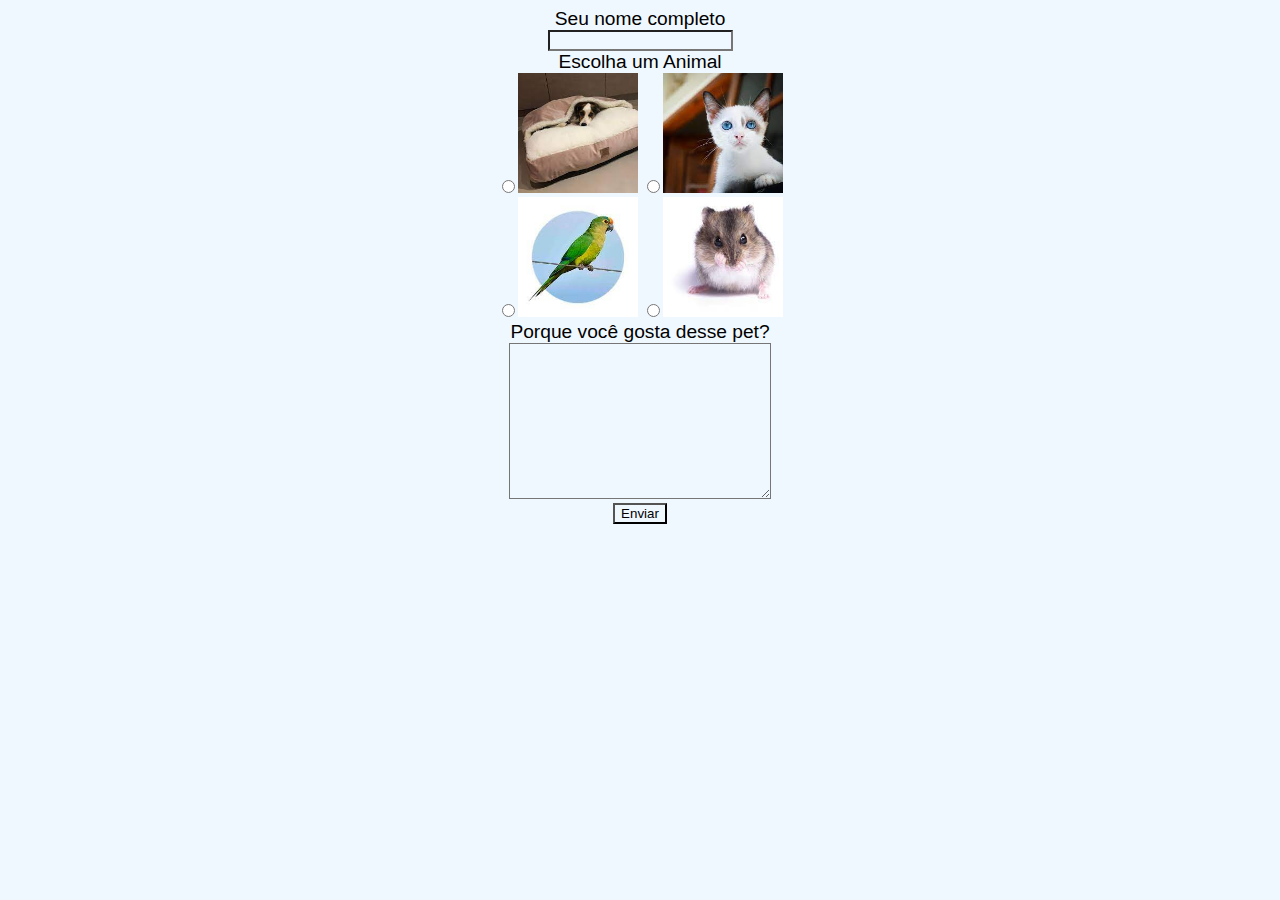
<file: Atividade 02/index.html>
<!DOCTYPE html>
<html lang="en">
<head>
    <meta charset="UTF-8">
    <meta http-equiv="X-UA-Compatible" content="IE=edge">
    <meta name="viewport" content="width=device-width, initial-scale=1.0">
    <title>Atividade 02</title>
    <link rel="stylesheet" href="index.css">
</head>
<body>
    <form>
        <label>Seu nome completo</label><br>
        <input type="text" class="envia"><br>
        <label>Escolha um Animal</label><br>
        <input type="radio"><img  src="src/download.jpg">
        <input type="radio"><img  src="src/download (1).jpg"><br>
        <input type="radio"><img  src="src/download (2).jpg">
        <input type="radio"><img  src="src/download (3).jpg"><br>
        <label>Porque você gosta desse pet?</label><br>
        <textarea cols="30" rows="10"></textarea><br>
        <input type="submit"value="Enviar" class="envia">
    </form>
</body>
</html>
</file>
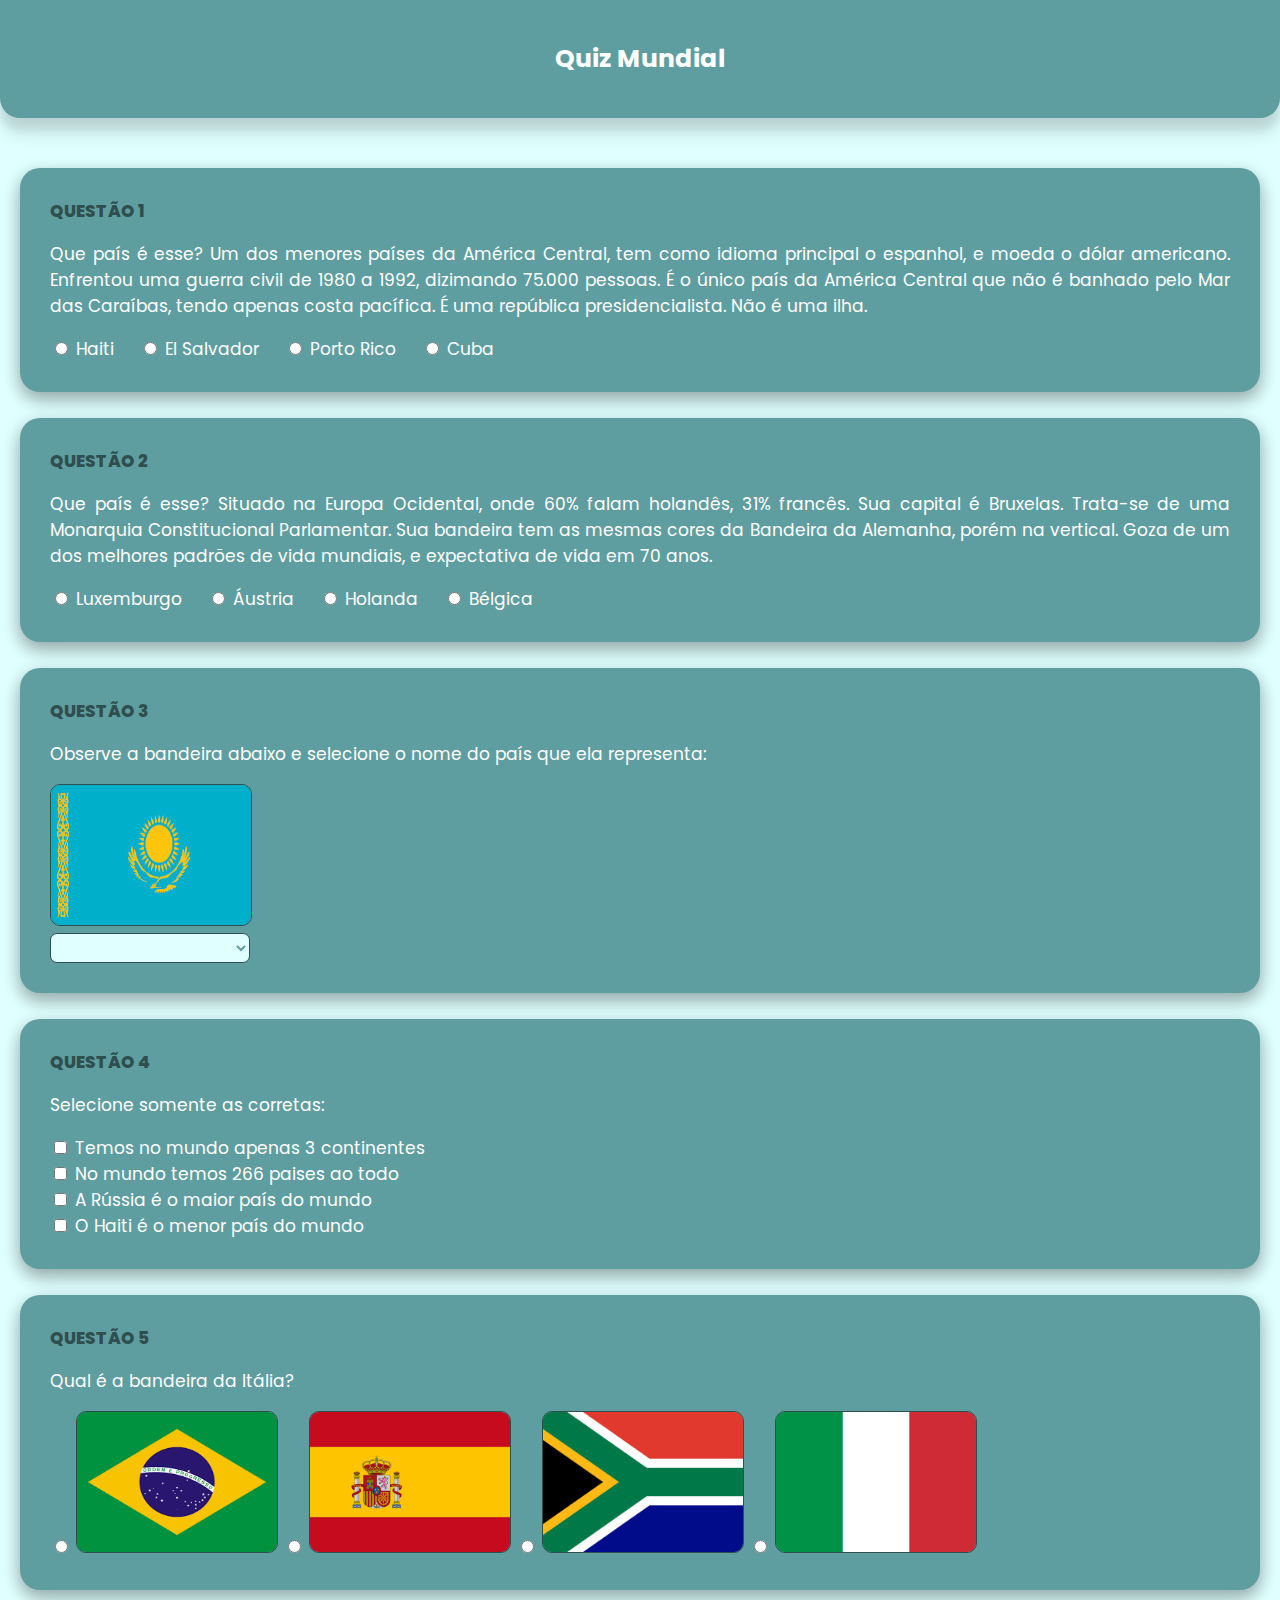
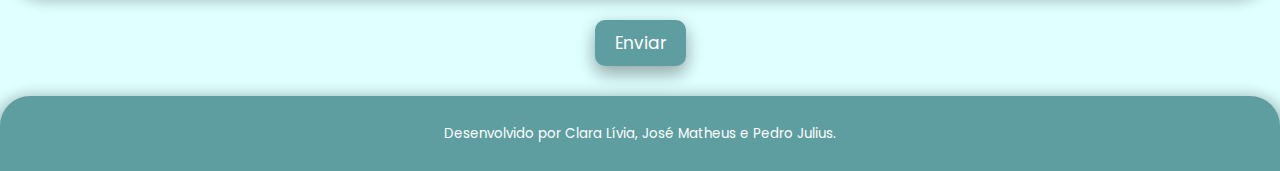
<file: Atividade 04/index.html>
<!DOCTYPE html>
<html lang="pt-br">
    <head>
        <meta charset="UTF-8">
        <meta name="viewport" content="width=device-width, initial-scale=1.0">
        <link rel="icon" type="image/x-icon" href="/images/favicon.png">
        <link rel="preconnect" href="https://fonts.googleapis.com">
        <link rel="preconnect" href="https://fonts.gstatic.com" crossorigin>
        <link href="https://fonts.googleapis.com/css2?family=Poppins&display=swap" rel="stylesheet">
        <link href="style.css" rel="stylesheet">
        <title>Quiz</title>
    </head>

    <header>
        <p>Quiz Mundial</p>
    </header>

    <body>
        <div class="total" >
            <form action="script.php" method="post">
                <div id="principal">
                    <div id="question">
                        <label id="title_questions">QUESTÃO 1</label>
                        <p>Que país é esse? Um dos menores países da América Central, tem como idioma principal o espanhol, e moeda o dólar americano. Enfrentou uma guerra civil de 1980 a 1992, dizimando 75.000 pessoas. É o único país da América Central que não é banhado pelo Mar das Caraíbas, tendo apenas costa pacífica. É uma república presidencialista. Não é uma ilha.</p>
                        <div class="position">
                          <input type="radio" name="qst1" value="Haiti">
                          <label class="space">Haiti</label>
                        </div>
                        <div class="position">
                          <input type="radio" name="qst1" value="El Salvador">
                          <label class="space">El Salvador</label>
                        </div>
                        <div class="position">
                          <input type="radio" name="qst1" value="Porto Rico">
                          <label class="space">Porto Rico</label>
                        </div>
                        <div class="position">
                          <input type="radio" name="qst1" value="Cuba">
                          <label>Cuba</label>
                        </div>
                    </div><br>
                    <div id="question">
                        <label id="title_questions">QUESTÃO 2</label>
                        <p>Que país é esse? Situado na Europa Ocidental, onde 60% falam holandês, 31% francês. Sua capital é Bruxelas. Trata-se de uma Monarquia Constitucional Parlamentar. Sua bandeira tem as mesmas cores da Bandeira da Alemanha, porém na vertical. Goza de um dos melhores padrões de vida mundiais, e expectativa de vida em 70 anos.</p>
                        <div class="position">
                          <input type="radio" name="qst2" value="Luxemburgo">
                          <label class="space">Luxemburgo</label>
                        </div>
                        <div class="position">
                          <input type="radio" name="qst2" value="Áustria">
                          <label class="space">Áustria</label>
                        </div>
                        <div class="position">
                          <input type="radio" name="qst2" value="Holanda">
                          <label class="space">Holanda</label>
                        </div>
                        <div class="position">
                          <input type="radio" name="qst2" value="Bélgica">
                          <label>Bélgica</label>
                        </div>
                    </div><br>
                    <div id="question">
                        <label id="title_questions">QUESTÃO 3</label>
                        <p>Observe a bandeira abaixo e selecione o nome do país que ela representa:</p>
                        <img class="image" src="./images/Cazaquistão.png" alt="Cazaquistão"><br>
                        <select name="qst3">
                            <option value="opc1"></option>
                            <option value="Cazaquistão">Cazaquistão</option>
                            <option value="Brasil">Brasil</option>
                            <option value="França">França</option>
                            <option value="Chile">Chile</option>
                        </select>
                    </div><br>
                    <div id="question">
                        <label id="title_questions">QUESTÃO 4</label>
                        <p>Selecione somente as corretas:</p>
                        <input type="checkbox" name="qst4" value="False">
                        <label>Temos no mundo apenas 3 continentes</label><br>
                        <input type="checkbox" name="qst4" value="False">
                        <label>No mundo temos 266 paises ao todo</label><br>
                        <input type="checkbox" name="qst4" value="True">
                        <label>A Rússia é o maior país do mundo</label><br>
                        <input type="checkbox" name="qst4" value="False">
                        <label>O Haiti é o menor país do mundo </label>
                    </div><br>
                    <div id="question">
                        <label id="title_questions">QUESTÃO 5</label>
                        <p>Qual é a bandeira da Itália?</p>
                            <div class="position">
                              <input type="radio" name="qst5" value="Brasil">
                              <img class="image" src="./images/Brasil.png" alt="Brasil">
                            </div>
                            <div class="position">
                              <input type="radio" name="qst5" value="Espanha">
                              <img class="image" src="./images/Espanha.png" alt="Espanha">
                            </div>
                            <div class="position">
                              <input type="radio" name="qst5" value="Africa">
                              <img class="image" src="./images/Africa do sul.png" alt="África do Sul">
                            </div>
                            <div class="position">
                              <input type="radio" name="qst5" value="Italia">
                              <img class="image" src="./images/Italia.png" alt="Itália">
                            </div>
                    </div>
                    <div id="button">
                        <button >Enviar</button>
                    </div>
                </div>
            </form>
        </div>
    </body>

    <footer>
        <p>Desenvolvido por <a class="a footer"href="https://github.com/claralivia/">Clara Lívia</a>, <a class="a footer"href="https://github.com/JoseMatheus29/">José Matheus</a> e <a class="a footer"href="https://github.com/pjuliusl/">Pedro Julius.</a></p>
    </footer>
</html>
</file>
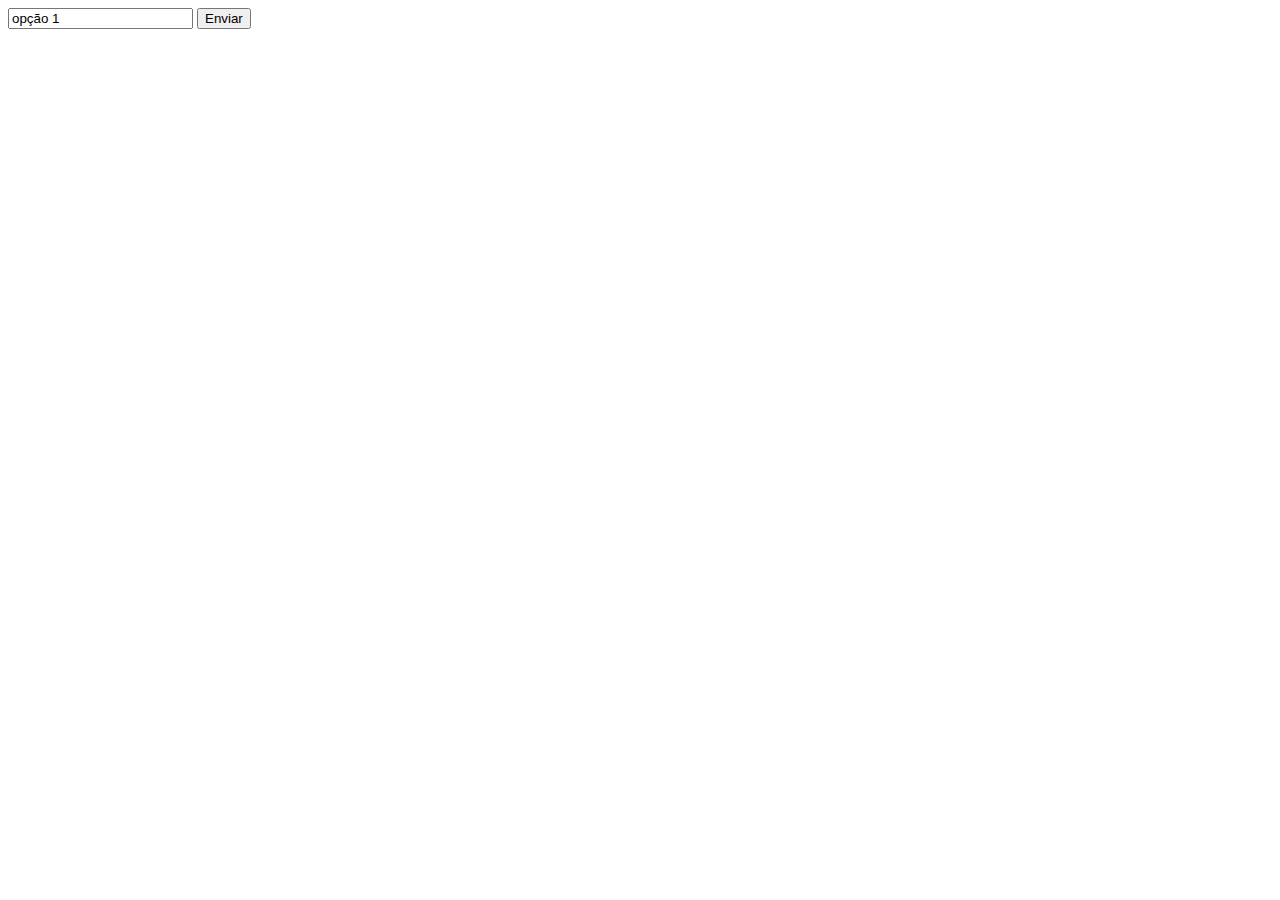
<file: Teste get&post js/index.html>
<!DOCTYPE html>
<html lang="en">
<head>
    <meta charset="UTF-8">
    <meta http-equiv="X-UA-Compatible" content="IE=edge">
    <meta name="viewport" content="width=device-width, initial-scale=1.0">
    <title>Document</title>
</head>
<body>
    <form action="submit" method="post" >
        <input value="opção 1">
        <button>Enviar</button>
    </form>
</body>
</html>
</file>
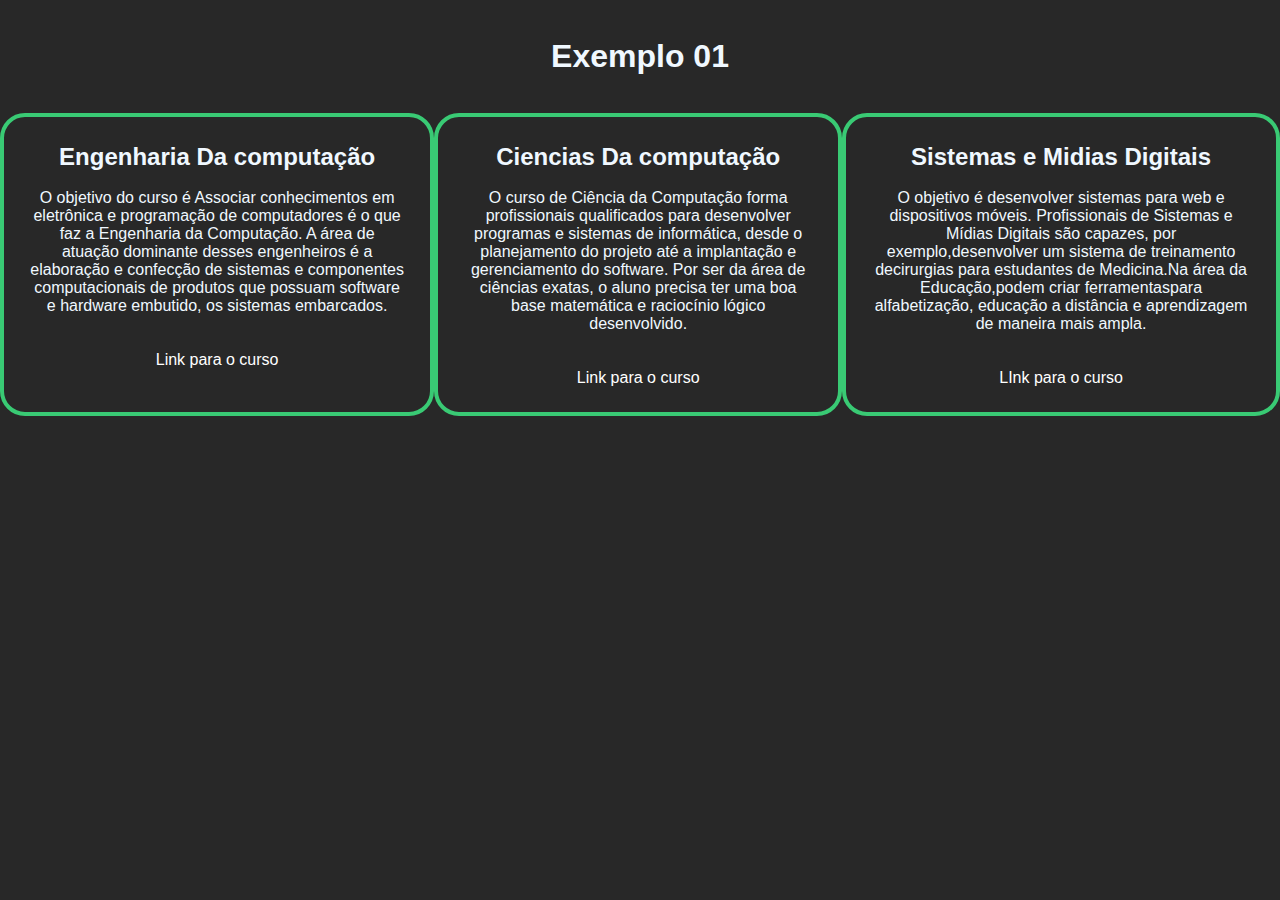
<file: Atividade 01/exemplo1.html>
<!DOCTYPE html>
<html lang="pt-br">
<head>
    <meta charset="UTF-8">
    <meta http-equiv="X-UA-Compatible" content="IE=edge">
    <meta name="viewport" content="width=device-width, initial-scale=1.0">
    <link rel="stylesheet" href="index.css">
    <title>Exemplo 01</title>
</head>
<body>
    <h1>Exemplo 01</h1>
    <div class="box-cursos">
    <div class="box-engenharia">
        <h2>Engenharia Da computação</h2>
        <br>
        <p>O objetivo do curso é Associar conhecimentos em eletrônica e programação de computadores é o que faz a 
            Engenharia da Computação. A área de atuação dominante desses engenheiros é a elaboração e confecção de
            sistemas e componentes computacionais de produtos que possuam software e hardware embutido, os sistemas
            embarcados.</p>
            <br><br>
            <a href="https://www.ufc.br/ensino/guia-de-profissoes/554-engenharia-da-computacao">Link para o curso</a>

    </div>
    <div class="box-ciencias">
        <h2>Ciencias Da computação</h2>
        <br>
        <p>O curso de Ciência da Computação forma profissionais qualificados para desenvolver programas e sistemas
            de informática, desde o planejamento do projeto até a implantação e gerenciamento do software.
            Por ser da área de ciências exatas, o aluno precisa ter uma boa base matemática e raciocínio 
            lógico desenvolvido.</p>
            <br><br>
            <a href="https://cc.ufc.br">Link para o curso</a>
    </div>
    <div class="box-sistemas">
        <h2>Sistemas e Midias Digitais</h2>
        <br>
        <p>O objetivo é desenvolver sistemas para web e dispositivos móveis. Profissionais de Sistemas e Mídias 
            Digitais são capazes, por exemplo,desenvolver um sistema de treinamento decirurgias para estudantes 
            de Medicina.Na área da Educação,podem criar ferramentaspara alfabetização, educação a distância 
            e aprendizagem de maneira mais ampla.</p>
            <br><br>
           <a href="https://www.ufc.br/ensino/guia-de-profissoes/138-sistemas-e-midias-digitais">LInk para o curso</a>
    </div>
    </div>
</body>
</html>
</file>
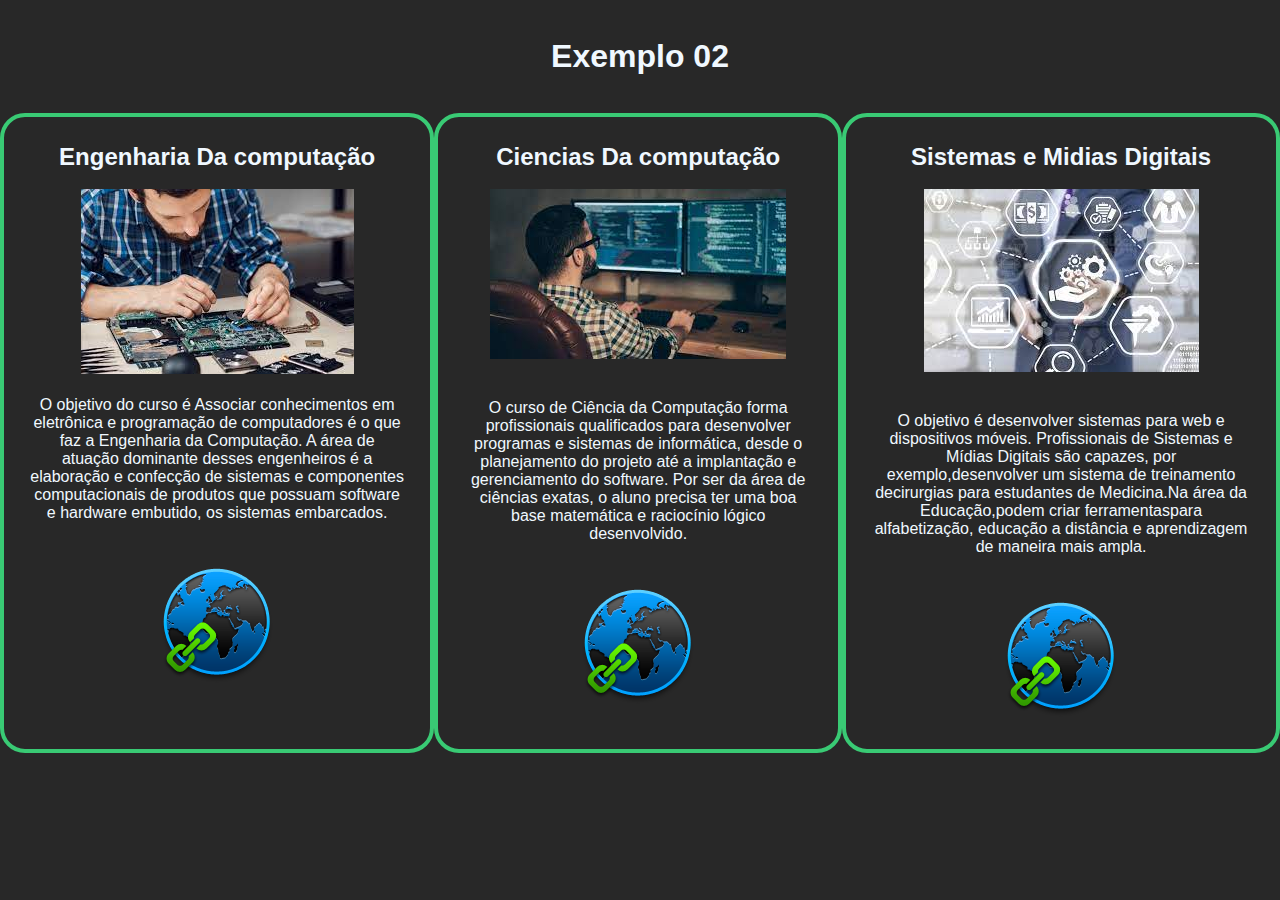
<file: Atividade 01/exemplo2.html>
<!DOCTYPE html>
<html lang="pt-br">
<head>
    <meta charset="UTF-8">
    <meta http-equiv="X-UA-Compatible" content="IE=edge">
    <meta name="viewport" content="width=device-width, initial-scale=1.0">
    <link rel="stylesheet" href="index.css">
    <title>Exemplo 02</title>
</head>
<body>
    <h1>Exemplo 02</h1>
    <div class="box-cursos">
    <div class="box-engenharia">
        <h2>Engenharia Da computação</h2>
        <br>
        <img src="scr/exemplo2/download.jpg" alt="Imagem Pessoa com arduino">
        <br><br>
        <p>O objetivo do curso é Associar conhecimentos em eletrônica e programação de computadores é o que faz a 
            Engenharia da Computação. A área de atuação dominante desses engenheiros é a elaboração e confecção de
            sistemas e componentes computacionais de produtos que possuam software e hardware embutido, os sistemas
            embarcados.</p>
            <br><br>
            <a href="https://www.ufc.br/ensino/guia-de-profissoes/554-engenharia-da-computacao">
                <img src="scr/exemplo2/website-link-icon-png-5.jpg" alt="Icone para ir para site do curso">
            </a>
    </div>
    <div class="box-ciencias">
        <h2>Ciencias Da computação</h2>
        <br>
        <img src="scr/exemplo2/download (1).jpg" alt="imagem programador">
        <br><br><br>
        <p>O curso de Ciência da Computação forma profissionais qualificados para desenvolver programas e sistemas
            de informática, desde o planejamento do projeto até a implantação e gerenciamento do software.
            Por ser da área de ciências exatas, o aluno precisa ter uma boa base matemática e raciocínio 
            lógico desenvolvido.</p>
            <br><br>
            <a href="https://cc.ufc.br">
                <img src="scr/exemplo2/website-link-icon-png-5.jpg" alt="Icone para ir para site do curso">
            </a>
    </div>
    <div class="box-sistemas">
        <h2>Sistemas e Midias Digitais</h2>
        <br>
        <img src="scr/exemplo2/download (2).jpg" alt="Sistema e Midias Digitais">
        <br><br><br>
        <p>O objetivo é desenvolver sistemas para web e dispositivos móveis. Profissionais de Sistemas e Mídias 
            Digitais são capazes, por exemplo,desenvolver um sistema de treinamento decirurgias para estudantes 
            de Medicina.Na área da Educação,podem criar ferramentaspara alfabetização, educação a distância 
            e aprendizagem de maneira mais ampla.</p>
            <br><br>
           <a href="https://www.ufc.br/ensino/guia-de-profissoes/138-sistemas-e-midias-digitais">
               <img src="scr/exemplo2/website-link-icon-png-5.jpg" alt="Icone para ir para site do curso">
           </a>
    </div>
    </div>
</body>
</html>
</file>
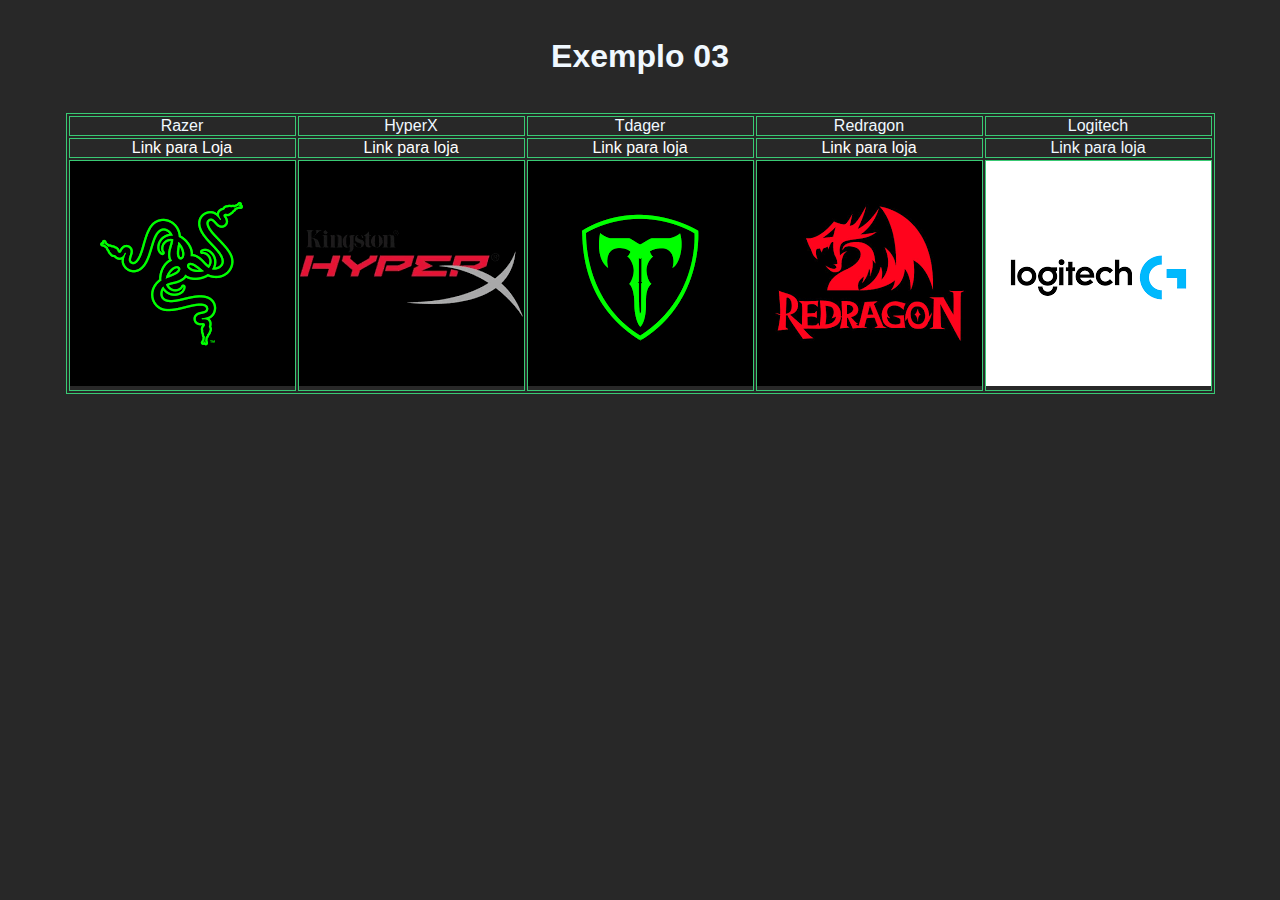
<file: Atividade 01/exemplo3.html>
<!DOCTYPE html>
<html lang="pt-br">
<head>
    <meta charset="UTF-8">
    <meta http-equiv="X-UA-Compatible" content="IE=edge">
    <meta name="viewport" content="width=device-width, initial-scale=1.0">
    <link rel="stylesheet" href="index.css">
    <title>Exemplo 03</title>
</head>
<body>
    <h1>Exemplo 03</h1>
    <table>
        <tr>    
            <td>Razer</td>
            <td>HyperX</td>
            <td>Tdager</td>
            <td>Redragon</td>
            <td>Logitech</td>
        </tr>
        <tr>
            <td><a href="https://www.razer.com">Link para Loja</a></td>
            <td><a href="https://www.hyperxgaming.com/br">Link para loja</a></td>
            <td><a href="https://www.tdagger.com.br">Link para loja</a></td>
            <td><a href="https://www.redragon.com.br">Link para loja</a></td>
            <td><a href="https://www.logitech.com/pt-br"></a>Link para loja</td>
        </tr>
        <tr>
            <td><img src="scr/exemplo3/razer.png" alt=""></td>
            <td><img src="scr/exemplo3/hyperx.png" alt=""></td>
            <td><img src="scr/exemplo3/tdagger.png" alt=""></td>
            <td><img src="scr/exemplo3/redragon.png" alt=""></td>
            <td><img src="scr/exemplo3/logintech.png" alt=""></td>
        </tr>
    </table>
</body>
</html>
</file>
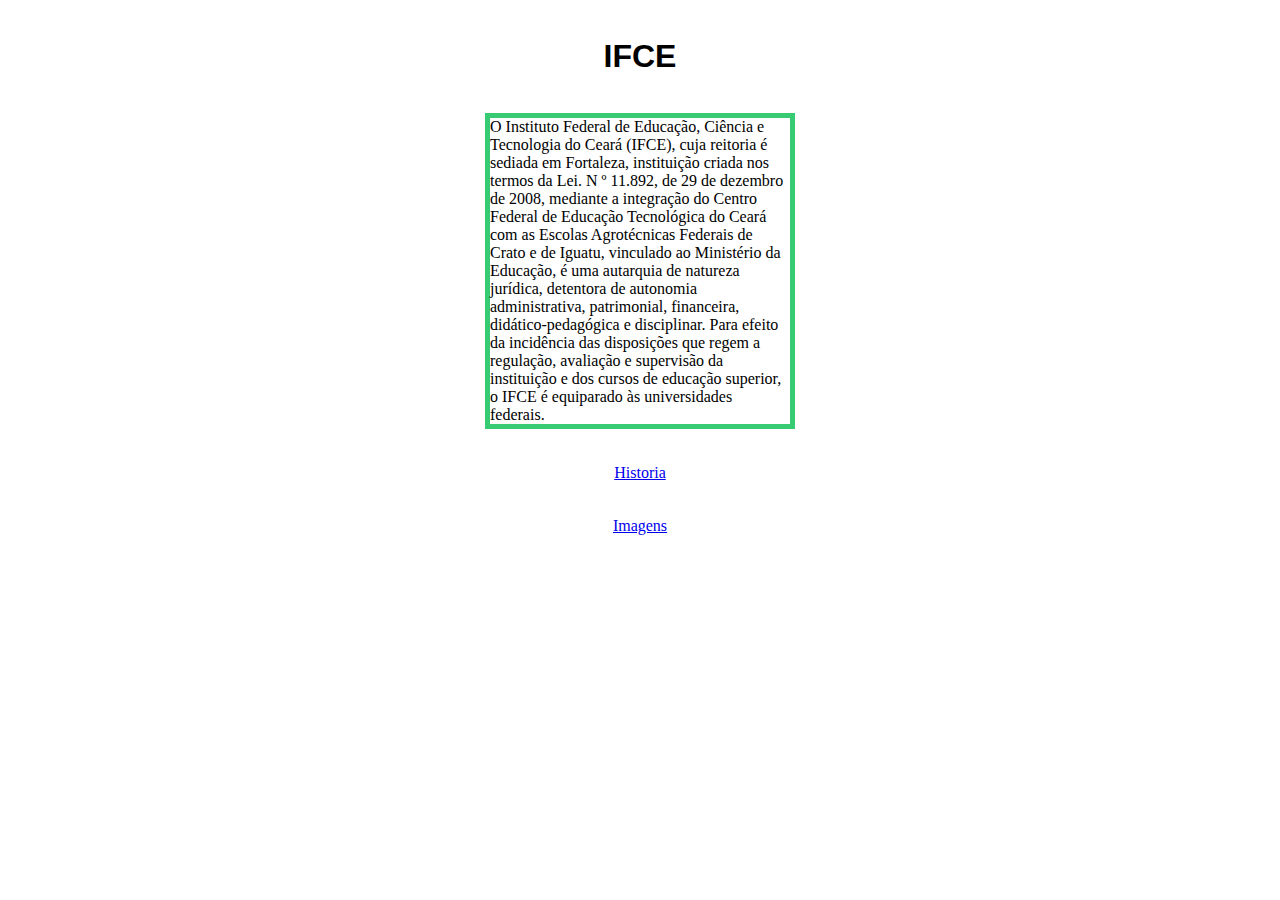
<file: Atividade 03/Index01.html>
<!DOCTYPE html>
<html lang="en">
<head>
    <meta charset="UTF-8">
    <meta http-equiv="X-UA-Compatible" content="IE=edge">
    <meta name="viewport" content="width=device-width, initial-scale=1.0">
    <title>Home Page</title>
    <link rel="stylesheet" href="./style.css">

</head>
<body>
    <h1>IFCE</h1>
    <p>O Instituto Federal de Educação, Ciência e Tecnologia do Ceará (IFCE), cuja reitoria é sediada em Fortaleza, 
        instituição criada nos termos da Lei. N º 11.892, de 29 de dezembro de 2008, mediante a integração do 
        Centro Federal de Educação Tecnológica do Ceará com as Escolas Agrotécnicas Federais de Crato e de Iguatu, 
        vinculado ao Ministério da Educação, é uma autarquia de natureza jurídica, detentora de autonomia 
        administrativa, patrimonial, financeira, didático-pedagógica e disciplinar. Para efeito da incidência das 
        disposições que regem a regulação, avaliação e supervisão da instituição e dos cursos de educação superior, 
        o IFCE é equiparado às universidades federais.</p>
        <a href="./index02.html">Historia</a> 
        <a href="./index03.html">Imagens</a>
</body>
</html>
</file>
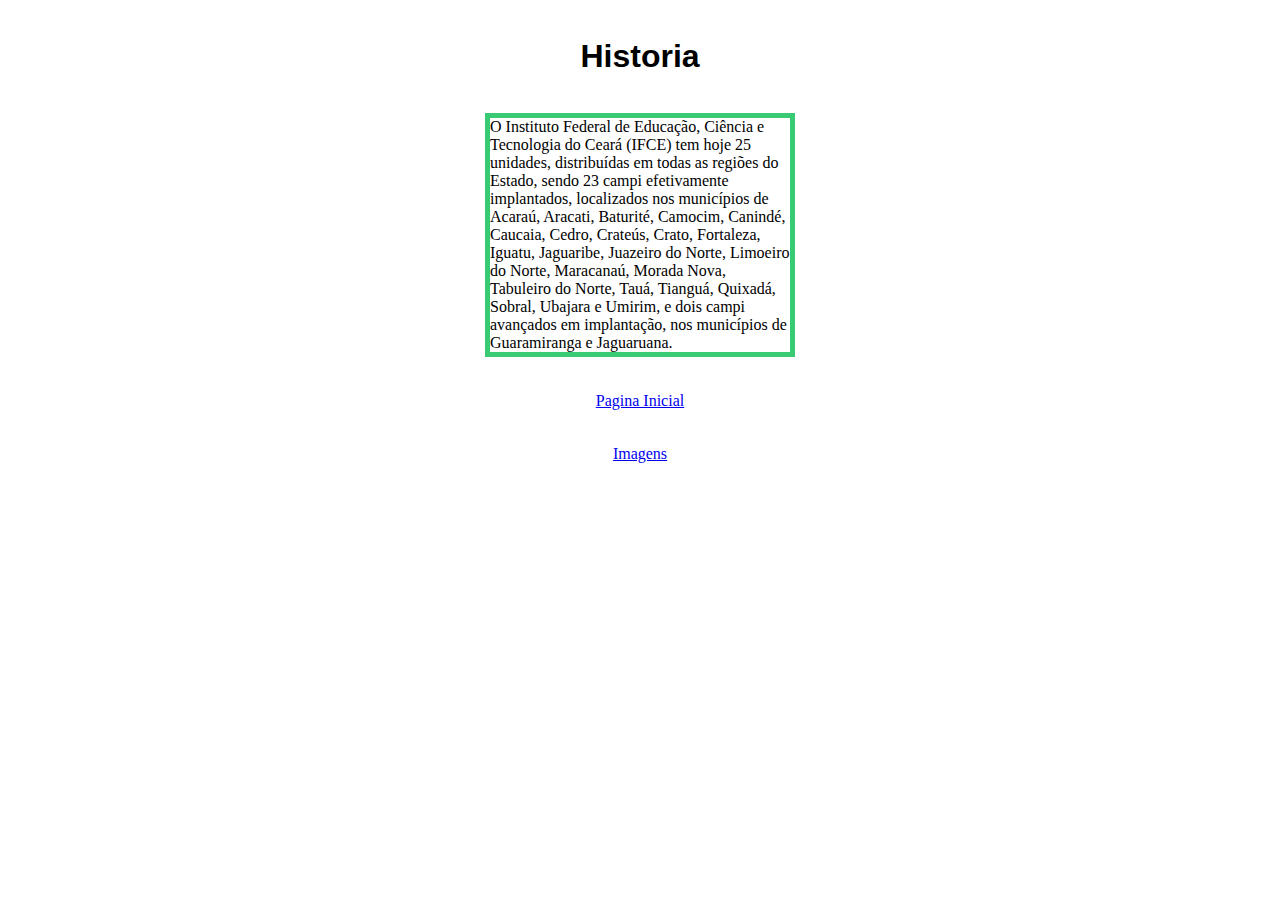
<file: Atividade 03/index02.html>
<!DOCTYPE html>
<html lang="en">
<head>
    <meta charset="UTF-8">
    <meta http-equiv="X-UA-Compatible" content="IE=edge">
    <meta name="viewport" content="width=device-width, initial-scale=1.0">
    <title>Historia</title>
    <style>
        h1{
            margin-top: 35px;
            padding: 3px;
            font-family: Arial, Helvetica, sans-serif;
            text-align: center;
        }

        p{
            width:300px;
            display: flex;
            margin-top: 35px;
            margin-left: auto;
            margin-right: auto;
            border: 5px solid #39ca74;
        }
        a{
            display: flex;
            margin-top: 35px;
            justify-content: center;
        }
    </style>
</head>
<body>
    <h1>Historia</h1>
    <p>O Instituto Federal de Educação, Ciência e Tecnologia do Ceará (IFCE) tem hoje 25 unidades, distribuídas em 
        todas as regiões do Estado, sendo 23 campi efetivamente implantados, localizados nos municípios de Acaraú, 
        Aracati, Baturité, Camocim, Canindé, Caucaia, Cedro, Crateús, Crato, Fortaleza, Iguatu, Jaguaribe, Juazeiro 
        do Norte, Limoeiro do Norte, Maracanaú, Morada Nova, Tabuleiro do Norte, Tauá, Tianguá, Quixadá, Sobral, 
        Ubajara e Umirim, e dois campi avançados em implantação, nos municípios de Guaramiranga e Jaguaruana.</p>
        <a href="./Index01.html">Pagina Inicial</a>
        <a href="./index03.html">Imagens</a>
</body>
</html>
</file>
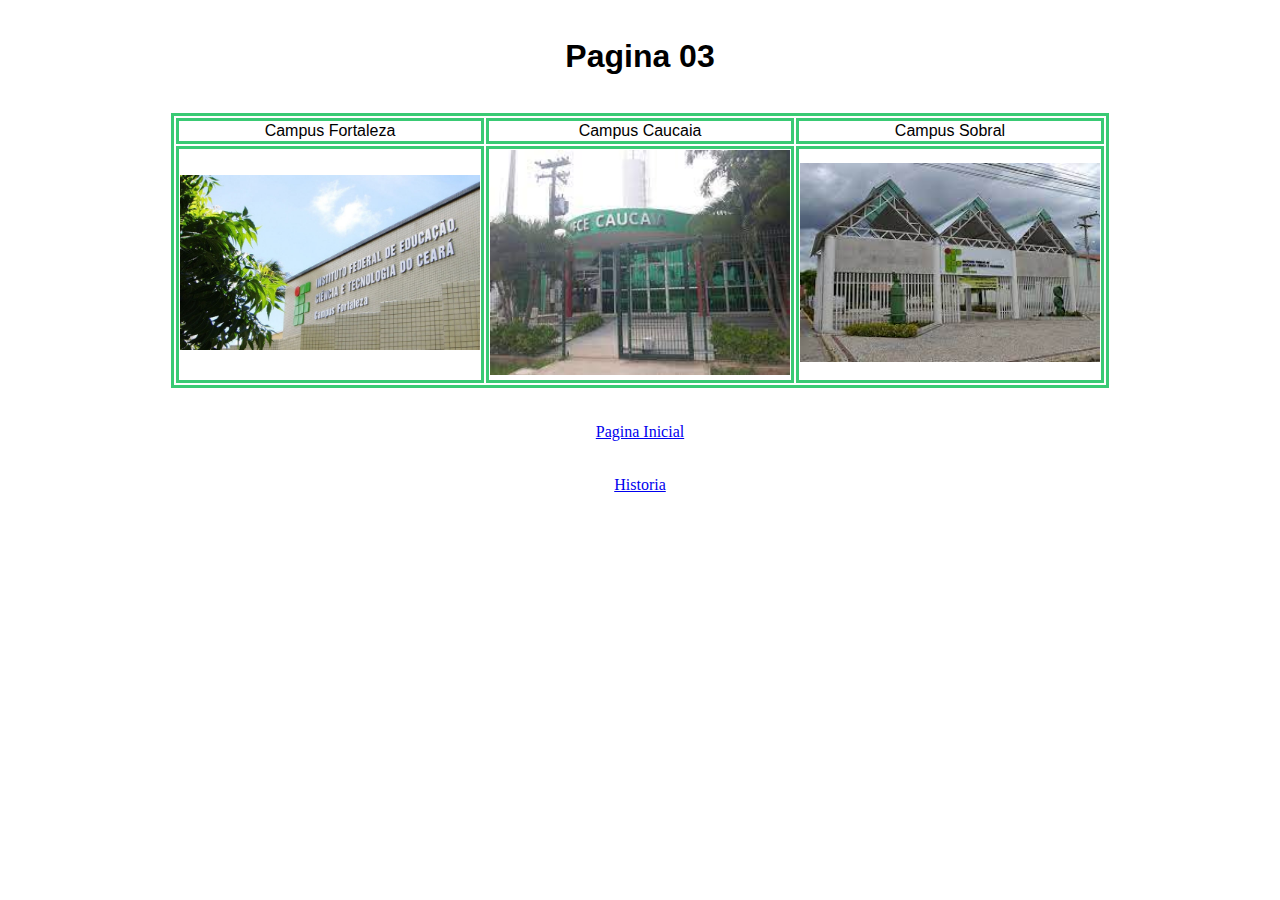
<file: Atividade 03/index03.html>
<!DOCTYPE html>
<html lang="en">
<head>
    <meta charset="UTF-8">
    <meta http-equiv="X-UA-Compatible" content="IE=edge">
    <link rel="stylesheet" href="./style.css">
    <meta name="viewport" content="width=device-width, initial-scale=1.0">
    <title>Document</title>
</head>
<body>
    <h1>Pagina 03</h1>
    <table>
        <tr>
            <td>Campus Fortaleza</td>
            <td>Campus Caucaia</td>
            <td>Campus Sobral</td>
        </tr>
        <tr>
            <td><img src="./src/ifcefortaleza.jpg" alt="Imagem Campus Fortaleza"></td>
            <td><img src="./src/ifcecaucaia.jpg" alt="Imagem Campus Caucaia"></td>
            <td><img src="./src/ifcesobral.jpg" alt="Imagem Campus Sobral"></td>
        </tr>
    </table>
    <a href="./Index01.html">Pagina Inicial</a>
    <a href="./index02.html">Historia</a>
</body>
</html>
</file>
<file: Atividade 02/index.css>
*{
    background-color: aliceblue;
}
form{
    text-align: center;
    border-radius: 25px;
    border-color:black;
}
label{
    color: black;
    font-size: larger;
    font-family: Arial, Helvetica, sans-serif;
}

img{
    width: 120px;
    height: 120px;
}

.envia{
    background-color: aliceblue;
}
</file>
<file: Atividade 04/style.css>
header{
    color: white;
    text-align: center;
    font-weight: 700;
    font-size: 25px;
    background-color: #5F9EA0;
    padding: 15px;
    border-radius: 0px 0px 20px 20px;
    box-shadow: 0 12px 8px 0 rgba(0,0,0,0.09),0 17px 20px 0 rgba(0,0,0,0.09);
    display: flex;
    justify-content: center;
    align-items: center;
}
body{
    font-family: 'Poppins', sans-serif;
    background-color: #E0FFFF;
    margin: 0;
}
footer{
    background-color: #5F9EA0;
    font-size: 10pt;
    color: #FFF;
    border-radius: 30px 30px 0px 0px ;
    height: 75px;
    width: 100%;
    display: flex;
    text-align: center;
    justify-content: center;
    align-items: center;
    margin-top: 10px;
    box-shadow: 0 8px 16px 8px rgba(0,0,0,0.2), 0 6px 20px 0 rgba(0,0,0,0.19);
}


form{
    margin-top: 30px;
    background-color: 	#E0FFFF;
    font-size: 17px;
}
input{
    cursor: pointer;
}
select{
    border-radius: 7px;
    border-color: #2F4F4F;
    cursor: pointer;
    width: 200px;
    height: 30px;
    padding-left: 10PX;
    font-family: 'Poppins', sans-serif;
    font-weight: 700;
    background-color: #E0FFFF;
    color: #5F9EA0;
}


#button{
    text-align: center;
}
button{
    margin-top: 30px;
    cursor: pointer;
    padding: 10px 20px;
    font-family: 'Poppins', sans-serif;
    font-size: 17px;
    box-shadow: 0 8px 16px 0 rgba(0,0,0,0.2), 0 6px 20px 0 rgba(0,0,0,0.19);
    background-color: #5F9EA0;
    border-radius: 10px;
    border: none;
    color: #FFFFFF;
}
button:hover{
    box-shadow: 0 12px 16px 0 rgba(0,0,0,0.24),0 17px 50px 0 rgba(0,0,0,0.19);
    transform: scale(1.09);
    color: #000;
}
a { 
    color: currentColor;
    text-decoration: none;

 }


img{
    width: 200px;
    height: 140px;
    border-radius: 10px;
    border: 1px solid #2F4F4F;
}
.image:hover{
    box-shadow: 0 12px 16px 0 rgba(0,0,0,0.24),0 17px 50px 0 rgba(0,0,0,0.19);
    display: inline-block;
    -webkit-transition-duration: 0.4s; /* Safari */
    transition-duration: 0.4s;
    transform: scale(1.09);
  }



#principal{
    padding: 20px;
}
#question{
    background-color: #5F9EA0;
    border-radius: 20px;
    padding: 30px;
    box-shadow: 0 8px 16px 0 rgba(0,0,0,0.2), 0 6px 20px 0 rgba(0,0,0,0.19);
    color: #FFFFFF;
    text-align: justify;
}
#title_questions{
    font-weight: 800;
    color: #2F4F4F;
}


.space{
  padding-right: 20px;
}
.position{
  display: inline-block;
}
.a.footer{
    color: #FFF;
}

.resul {
    width: 300px;
    padding: 30px;
    position: flex;
    color: #FFFFFF;
    margin-left: auto;
    margin-right: auto; 
    text-align: center;
    border-radius: 20px;
    background-color: #5F9EA0;
    box-shadow: 0 8px 16px 0 rgba(0,0,0,0.2), 0 6px 20px 0 rgba(0,0,0,0.19);
}
</file>
<file: Atividade 01/index.css>
* {
    margin: 0;
    padding: 0;
    background-color: #282828;
}


h1{
    margin-top: 35px;
    padding: 3px;
    font-family: Arial, Helvetica, sans-serif;
    color: aliceblue;
    text-align: center;
}

li{
    color: aliceblue;
    display: inline-block;
    padding: 5px 30px;
}

a{
    text-align: center;
    color: #ffff;   
    text-decoration: none;  
}

table, tr, td{
    width: 80%;
    margin-top: 35px;
    margin-left: auto;
    margin-right: auto;     
    color: aliceblue;
    text-align: center;
    border: 1px solid #39ca74;
    font-family: Arial, Helvetica, sans-serif;
    
}

.box-cursos{
    width: 100%;
    height: 100%;  
    display: flex;
    margin-top: 35px;
    margin-left: auto;
    margin-right: auto;
}

.box-engenharia{
    padding: 2%;
    color: aliceblue;  
    text-align: center;
    border-radius: 25px;
    border: 4px solid #39ca74;
    font-family: Arial, Helvetica, sans-serif;
}
.box-ciencias{
    padding: 2%;
    color: aliceblue;
    text-align: center;
    border-radius: 25px;
    border: 4px solid #39ca74;
    font-family: Arial, Helvetica, sans-serif;

}

.box-sistemas{
    padding: 2%;  
    color: aliceblue;
    text-align: center;
    border-radius: 25px;
    border: 4px solid #39ca74;
    font-family: Arial, Helvetica, sans-serif;
}
</file>
<file: Atividade 03/style.css>
h1{
    margin-top: 35px;
    padding: 3px;
    font-family: Arial, Helvetica, sans-serif;
    text-align: center;
}

p{
    width:300px;
    display: flex;
    margin-top: 35px;
    margin-left: auto;
    margin-right: auto;
    border: 5px solid #39ca74;
}
img{
    width: 300px;
    font-family: Arial, Helvetica, sans-serif;
    color: aliceblue;
}
a{
    display: flex;
    margin-top: 35px;
    margin-left: auto;
    margin-right: auto;
    justify-content: center;

}
table, tr, td{
    margin-top: 35px;
    margin-left: auto;
    margin-right: auto;     
    text-align: center;
    border: 3px solid #39ca74;
    font-family: Arial, Helvetica, sans-serif;
    
}
</file>
